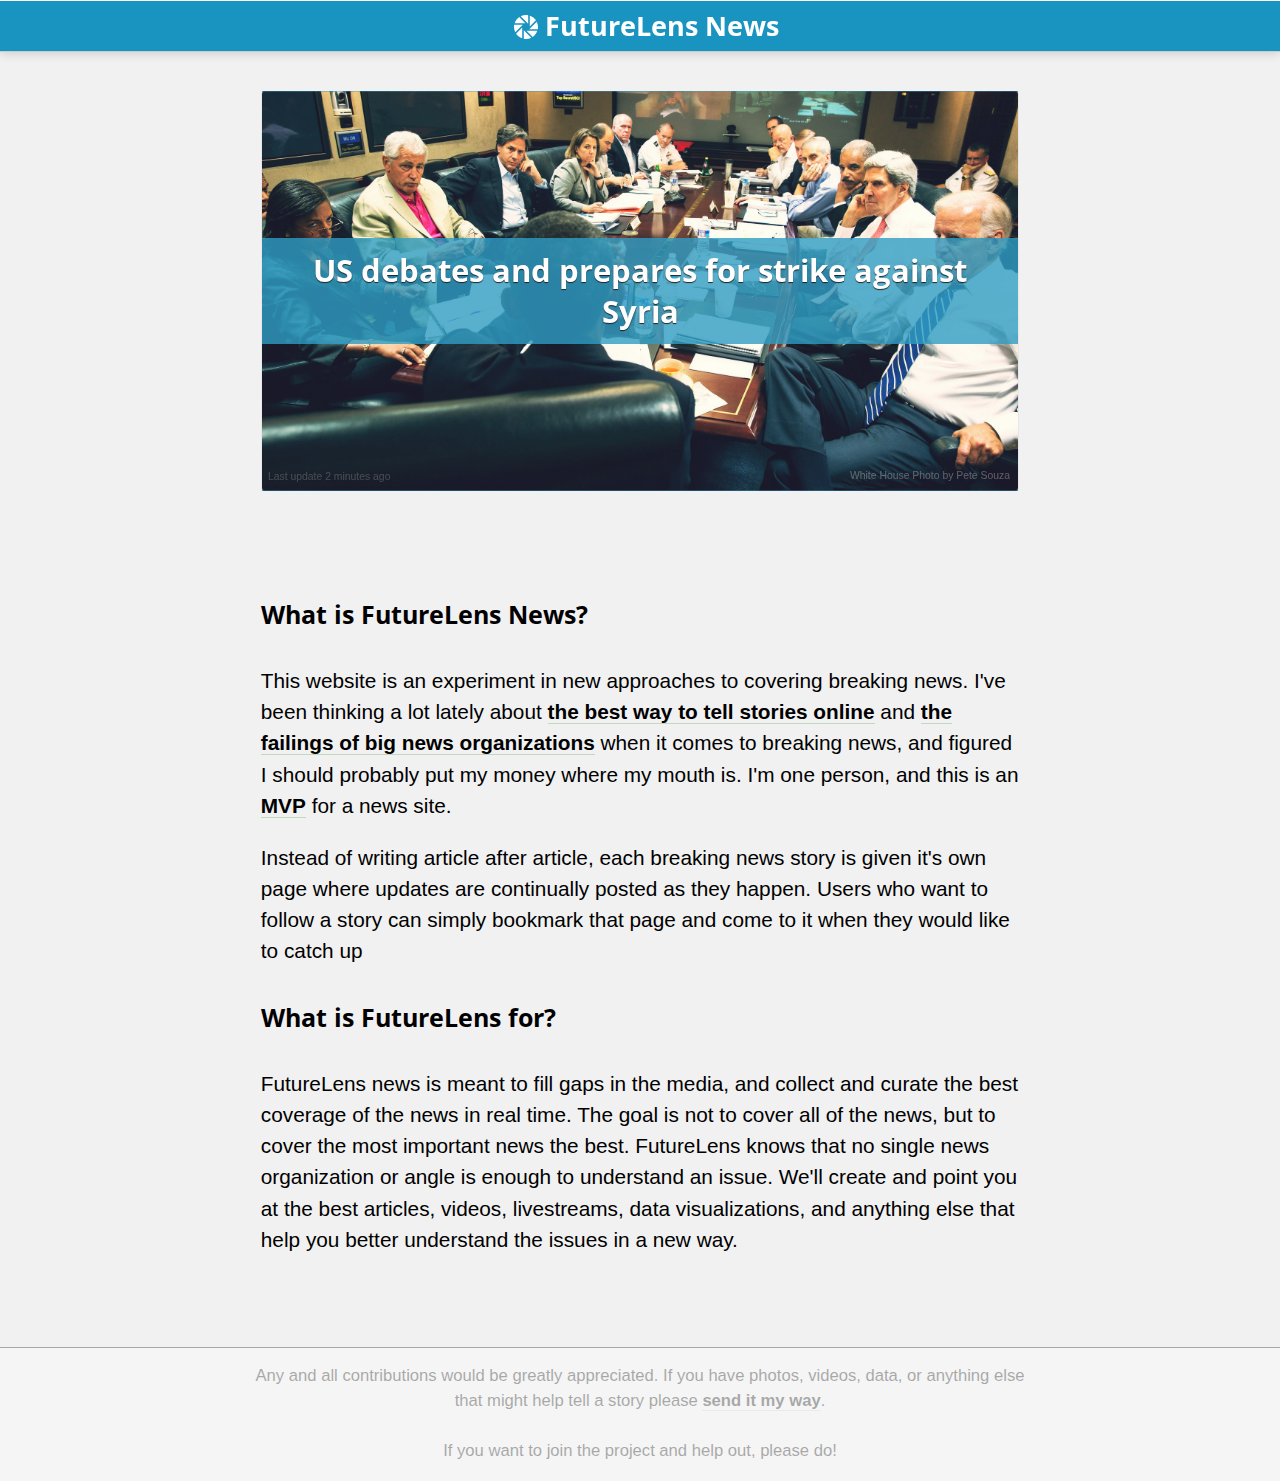
<file: index.html>
<!DOCTYPE html>
<html lang="en">
<head>
	<meta charset="utf-8"/>
	<title>FutureLens News</title>
	<!-- Place favicon.ico and apple-touch-icon.png in the root of your domain and delete these references -->
	<link rel="shortcut icon" href="/favicon.ico">
	<link rel="apple-touch-icon" href="/apple-touch-icon.png">

	<!--[if lt IE 9]>
		<script src="http://html5shim.googlecode.com/svn/trunk/html5.js"></script>
	<![endif]-->

	<link rel="stylesheet" href="style.css" type="text/css" media="screen" title="Primary Stylesheet" charset="utf-8">
  <link href='http://fonts.googleapis.com/css?family=Open+Sans:300,700,800' rel='stylesheet' type='text/css'>

<script src="http://ajax.googleapis.com/ajax/libs/jquery/1.10.2/jquery.min.js"></script>
<script src="jquery.isotope.min.js" type="text/javascript" charset="utf-8"></script>    

</head>
<body id="homepage">

<header id="title">
	<h1><svg version="1.1" xmlns="http://www.w3.org/2000/svg" xmlns:xlink="http://www.w3.org/1999/xlink" x="0px" y="0px" width="24px"
	 height="32px" viewBox="0 0 32 32" style="enable-background:new 0 0 32 32;" xml:space="preserve">
<g id="Layer_1">
</g>
<g id="aperture-logo">
	<g>
		<path style="fill:black;" d="M30.309,8.973l-9.973,9.973h11.367C31.883,17.984,32,17.008,32,16
			C32,13.467,31.359,11.102,30.309,8.973z"/>
		<path style="fill:black;" d="M21.055,15.24l8.203-8.199c-1.953-2.879-4.844-5.021-8.203-6.146V15.24z"/>
		<path style="fill:black;" d="M16.748,21.055l8.205,8.207c2.883-1.949,5.027-4.844,6.152-8.207H16.748z"/>
		<path style="fill:black;" d="M18.943,11.744V0.297C17.986,0.119,17.008,0,16,0c-2.555,0-4.938,0.654-7.08,1.721L18.943,11.744z"
			/>
		<path style="fill:black;" d="M13.057,20.352v11.352C14.014,31.883,14.992,32,16,32c2.531,0,4.891-0.641,7.02-1.688
			L13.057,20.352z"/>
		<path style="fill:black;" d="M10.943,16.773L2.75,24.965c1.949,2.875,4.838,5.016,8.193,6.141V16.773z"/>
		<path style="fill:black;" d="M0.297,13.057C0.119,14.014,0,14.992,0,16c0,2.539,0.645,4.906,1.695,7.035l9.979-9.979H0.297z"/>
		<path style="fill:black;" d="M6.996,2.781C4.141,4.73,2.014,7.604,0.895,10.943h14.264L6.996,2.781z"/>
	</g>
</g>
</svg>
 FutureLens News</h1>
</header>
    
<div id="container">
  
  <ul id="article-list">
    <a href="syria.html">
      <li class="width-full breaking" style="background-image: url(syria/whitehouse_syria_meeting2.jpg)">
      <h2>US debates and prepares for strike against Syria</h2> 
      <span class="timestamp">Last update 2 minutes ago</span>
      <span class="photo-credit">White House Photo by Pete Souza</span>      
      </li>
    </a>          
  </ul>
  
  <hr />

	<section id="content">
    <!--    
		<h2>Latest updates</h2>
    
    <ul id="latest-updates">
      <li class="update video">New <a href="http://www.youtube.com/watch?v=bBe0cShOf-4">video of Charlie Rose's interview with al-Assad</a> added to <a href="syria.html">US debates and prepares for strikes against Syria</a> <em class="timestamp">9/10/13</em></li> 
      <li class="newstory">New story added <a href="#10">Story Lorem Ipsum Something</a> <em class="timestamp">5 days ago</em></li>
    </ul>    
    -->
    
    
		<h4>What is FutureLens News?</h4>    
		<p>This website is an experiment in new approaches to covering breaking news. I've been thinking a lot lately about <a href="http://ejfox.com/magazine_experience/">the best way to tell stories online</a> and <a href="https://medium.com/i-m-h-o/7b55c85ade0a">the failings of big news organizations</a> when it comes to breaking news, and figured I should probably put my money where my mouth is. I'm one person, and this is an <a href="http://en.wikipedia.org/wiki/Minimum_viable_product">MVP</a> for a news site.</p>
    
    <p>Instead of writing article after article, each breaking news story is given it's own page where updates are continually posted as they happen. Users who want to follow a story can simply bookmark that page and come to it when they would like to catch up</p>

		<h4>What is FutureLens for?</h4>
		<p>FutureLens news is meant to fill gaps in the media, and collect and curate the best coverage of the news in real time. The goal is not to cover all of the news, but to cover the most important news the best. FutureLens knows that no single news organization or angle is enough to understand an issue. We'll create and point you at the best articles, videos, livestreams, data visualizations, and anything else that help you better understand the issues in a new way.</p>
	</section>
</div>

<footer>
  <p>Any and all contributions would be greatly appreciated. If you have photos, videos, data, or anything else that might help tell a story please <a href="mailto:ejfox@ejfox.com">send it my way</a>.</p> 
<br />
<p>If you want to join the project and help out, please do! </p>
  
</footer>

<script type="text/javascript" charset="utf-8">
$(document).ready(function(){

  $("#article-list").isotope({
        itemSelector: 'li'
        ,layoutMode: 'fitRows'
      })

        
        $("#article-list li h2").each(function(){
          
          parentHeight = $(this).parent().innerHeight() / 2
          thisHeight = $(this).innerHeight() / 2
          $(this).css({
            marginTop: (parentHeight - thisHeight)            
          })
        })
        

});
</script>

<script>document.write('<script src="http://' + (location.host || 'localhost').split(':')[0] + ':35729/livereload.js?snipver=1"></' + 'script>')</script>

</body>
</html>
</file>
<file: style.css>
html {
  height: 100%;
}
* {
  -moz-box-sizing: border-box;
  -webkit-box-sizing: border-box;
  box-sizing: border-box;
}
body {
  font-family: "Helvetica Neue", Helvetica, Arial;
  font-size: 100%;
  font-size: 1.3em;
  line-height: 1.5em;
  background-color: #f1f1f1;
  padding: 0;
  margin: 0;
}
@media only screen and (max-width : 1023px) {
  body {
    font-size: 1.2em;
  }
  header svg {
    height: 1em;
  }
}
@media only screen and (max-width : 767px) {
  body {
    font-size: 1em;
    line-height: 1.6em;
  }
  header svg {
    height: 1em;
  }
}
h1,
h2,
h3,
h4,
h5,
h6 {
  font-family: 'Open Sans', sans-serif;
}
a:link {
  color: #000;
  font-weight: bold;
  border-bottom: 1px solid rgba(0,128,0,0.2);
  text-decoration: none;
}
a:visited {
  color: rgba(0,0,0,0.7);
  border-bottom: 1px dotted #ccc;
}
.timestamp {
  opacity: 0.4;
}
h1 {
  font-size: 2em;
  margin-left: 2em;
}
h2 {
  margin-bottom: 0;
}
h4 {
  font-size: 1.2em;
  line-height: 1.4em;
}
hr {
  border: 0;
  height: 3em;
}
header {
  z-index: 9999;
  width: 100%;
  line-height: 1em;
  background-color: #1993bf;
  color: #fff;
  border-bottom: 1px solid #ccc;
  border-top: 1px solid #fff;
  position: fixed;
  top: 0;
  height: 2.5em;
  box-shadow: 0 1px 0.5em 0 rgba(0,0,0,0.16);
  text-align: center;
}
header path {
  fill: #fff !important;
}
header a:link,
header a:hover,
header a:visited {
  color: #fff !important;
  text-decoration: none;
  border-bottom: 0;
}
header h1 {
  margin-left: 0.5em;
  margin-top: 0.35em;
  font-size: 1.3em;
  line-height: 1.2em;
}
header h1 svg {
  display: inline-block;
  vertical-align: bottom;
}
footer {
  padding: 1em;
  font-size: 0.8em;
  line-height: 1.5em;
  border-top: 1px solid #000;
  text-align: center;
  background-color: #fff;
  margin-top: 3em;
  opacity: 0.3;
}
footer p {
  max-width: 800px;
  margin: 0 auto;
}
#container {
  width: 80%;
  max-width: 800px;
  margin-left: auto;
  margin-right: auto;
  margin-top: 70px;
  padding: 1em;
}
#article-container .tldr {
  color: rgba(0,0,0,0.6);
}
#article-container .tldr a:link,
#article-container .tldr a:hover,
#article-container .tldr a:visited {
  font-weight: 400;
  border-bottom: 1px dotted rgba(153,153,153,0.5);
}
#article-container .tldr strong {
  color: #000;
}
#article-container .tldr strong a:link,
#article-container .tldr strong a:hover {
  font-weight: 700;
}
#article-container aside {
  position: absolute;
  right: 3rem;
  width: 28%;
  margin-top: 22px;
}
#article-container aside h2 {
  margin: 0;
  margin-bottom: 0.25em;
}
#article-container aside img {
  width: 100%;
  height: auto;
}
#article-container #feature-image {
  min-height: 500px;
  width: 100%;
  background-color: #ccc;
  background-position: bottom center;
  background-attachment: fixed;
  border-bottom: 0.2em solid rgba(0,0,0,0.7);
}
#article-container #feature-image h1 {
  text-align: center;
  font-size: 3em;
  color: #fff;
  padding-top: 2.2em;
  margin: 0 auto;
  max-width: 80%;
  line-height: 1.2em;
  text-shadow: 0 2px 4px rgba(0,0,0,0.75);
}
#article-container p {
  width: 60%;
  max-width: 800px;
  margin-left: 3rem;
}
#article-container h2,
#article-container h3,
#article-container h4,
#article-container h5,
#article-container h6 {
  margin-left: 3rem;
}
#more-details {
  border-top: 1px dotted #999;
  display: block;
  width: 60%;
}
#more-details li {
  margin: 0.75em 0;
}
@media only screen and (max-width : 1024px) {
  #article-container aside {
    position: static;
    width: auto;
    margin-left: 3rem;
  }
  #article-container aside h2 {
    margin: 0.5em 3rem;
    padding: 0;
  }
}
@media only screen and (max-width : 767px) {
  #article-container p {
    width: 90%;
    margin: 1.5em 1em;
  }
  #article-container h2,
  #article-container h3,
  #article-container h4,
  #article-container aside h2 {
    margin: 0.5em 1em;
    padding: 0;
  }
}
#article-list {
  width: 100%;
  padding: 0;
  margin: 0;
}
#article-list li {
  display: inline-block;
  background-color: #ccc;
  list-style-type: none;
  padding: 0;
  border: 1px solid #e6e6e6;
  border-radius: 3px;
  opacity: 0.9;
  -webkit-transition: all 400ms cubic-bezier(1, 0, 0.35, 0.605);
/* older webkit */
  -webkit-transition: all 400ms cubic-bezier(1, -0.1, 0.35, 0.605);
  -moz-transition: all 400ms cubic-bezier(1, -0.1, 0.35, 0.605);
  -ms-transition: all 400ms cubic-bezier(1, -0.1, 0.35, 0.605);
  -o-transition: all 400ms cubic-bezier(1, -0.1, 0.35, 0.605);
  transition: all 400ms cubic-bezier(1, -0.1, 0.35, 0.605);
/* custom */
  -webkit-background-size: cover;
  -moz-background-size: cover;
  -o-background-size: cover;
  background-size: cover;
  background-position: center center;
  background-repeat: no-repeat;
}
#article-list li:hover {
  opacity: 1;
}
#article-list li:hover h2 {
  background-color: rgba(0,0,0,0.3);
}
#article-list li:hover.breaking h2 {
  background-color: rgba(25,147,191,0.75);
}
#article-list li h2 {
  text-align: center;
  color: #fff;
  text-shadow: 0 1px 1px rgba(0,0,0,0.9);
  padding: 0.4em 0.8em;
  line-height: 1.3em;
  background-color: rgba(0,0,0,0.2);
  height: auto;
  -webkit-transition: all 350ms cubic-bezier(1, 0.04, 0.25, 0.725);
  -moz-transition: all 350ms cubic-bezier(1, 0.04, 0.25, 0.725);
  -ms-transition: all 350ms cubic-bezier(1, 0.04, 0.25, 0.725);
  -o-transition: all 350ms cubic-bezier(1, 0.04, 0.25, 0.725);
  transition: all 350ms cubic-bezier(1, 0.04, 0.25, 0.725);
/* custom */
}
#article-list li .timestamp {
  font-weight: 300;
  position: absolute;
  bottom: 2px;
  left: 2px;
  font-size: 0.5em;
  line-height: 1em;
  margin: 0;
  padding: 0.4em;
  width: auto;
  border-radius: 0.25em;
  color: rgba(255,255,255,0.5);
  text-shadow: 0 1px 1px rgba(0,0,0,0.8);
  border-bottom: 1px solid rgba(0,0,0,0.3);
}
#article-list li .photo-credit {
  font-weight: 300;
  position: absolute;
  bottom: 2px;
  right: 2px;
  font-size: 0.5em;
  color: rgba(255,255,255,0.3);
  margin: 0;
  padding: 0.6em;
  line-height: 1em;
}
#article-list li.breaking {
  border-top: 1px solid rgba(25,147,191,0.4);
  border-bottom: 1px solid rgba(25,147,191,0.4);
}
#article-list li.breaking h2 {
  background-color: rgba(25,147,191,0.8);
  color: #fff;
}
#article-list li.width-full {
  width: 100%;
  height: 400px;
}
#article-list li.width-half {
  width: 50%;
  height: 300px;
}
#article-list li.width-quarter {
  width: 24%;
  height: 175px;
}
#latest-updates {
  padding: 0;
  font-size: 0.9em;
  font-family: 'Open Sans', sans-serif;
  font-weight: 700;
}
#latest-updates a:link {
  font-weight: 800;
}
#latest-updates .update {
  color: #1993bf;
  opacity: 0.5;
}
#latest-updates .update a:link {
  color: #1993bf;
}
#latest-updates .update a:hover {
  color: rgba(25,147,191,0.7);
}
#latest-updates .update a:visited {
  color: #ccc;
}
#latest-updates .newstory a:link {
  color: #999;
}
#latest-updates .newstory a:hover {
  color: rgba(153,153,153,0.9);
}
#latest-updates .newstory a:visited {
  opacity: 0.9;
  color: rgba(153,153,153,0.8);
}
#latest-updates li {
  list-style-type: none;
  margin: 0;
  padding: 0.5em;
  padding-left: 0;
  border-bottom: 1px solid #1993bf;
  cursor: default;
  text-shadow: 0 1px 1px #fff;
  opacity: 0.9;
}
#article {
  padding-bottom: 4em;
}
#article header h1 {
  text-align: left;
}
/* YouTube Video Stretch */
.video-container {
  position: relative;
  padding-bottom: 56.25%;
  padding-top: 30px;
  height: 0;
  overflow: hidden;
}
.video-container iframe,
.video-container object,
.video-container embed {
  position: absolute;
  top: 0;
  left: 0;
  width: 100%;
  height: 100%;
}
</file>
